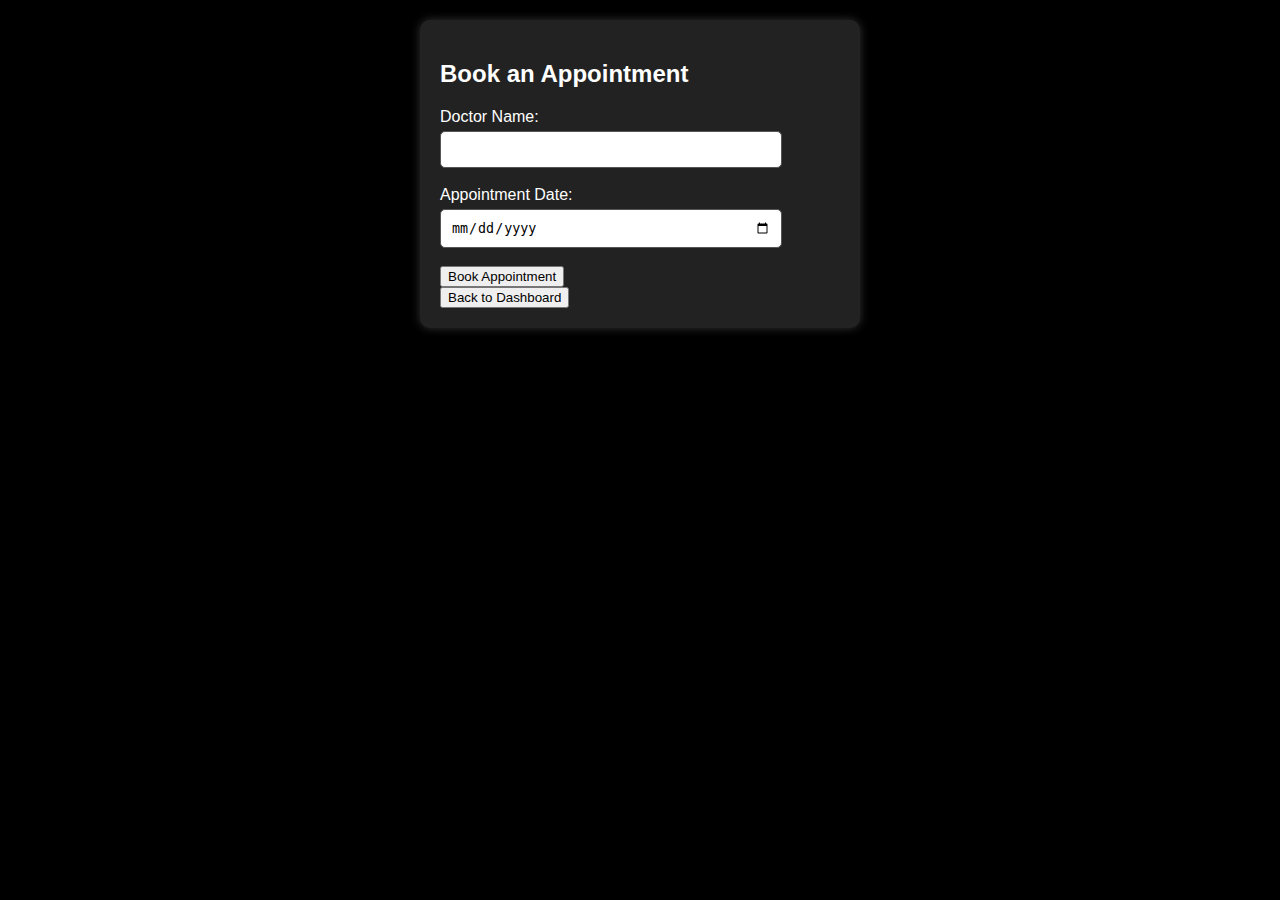
<file: appointment.html>
<!DOCTYPE html>
<html lang="en">
<head>
    <meta charset="UTF-8">
    <meta name="viewport" content="width=device-width, initial-scale=1.0">
    <title>Book an Appointment</title>
    <link rel="stylesheet" href="styles.css">
</head>
<body>
    <div class="container">
        <h2>Book an Appointment</h2>

        <form id="appointmentForm">
            <label for="doctor">Doctor Name:</label>
            <input type="text" id="doctor" name="doctor" required><br><br>

            <label for="appointment_date">Appointment Date:</label>
            <input type="date" id="appointment_date" name="appointment_date" required><br><br>

            <button type="submit">Book Appointment</button>
        </form>

        <button id="backToDashboard" class="back-button">Back to Dashboard</button>
    </div>

    <script src="appointment.js"></script>
</body>
</html>
</file>
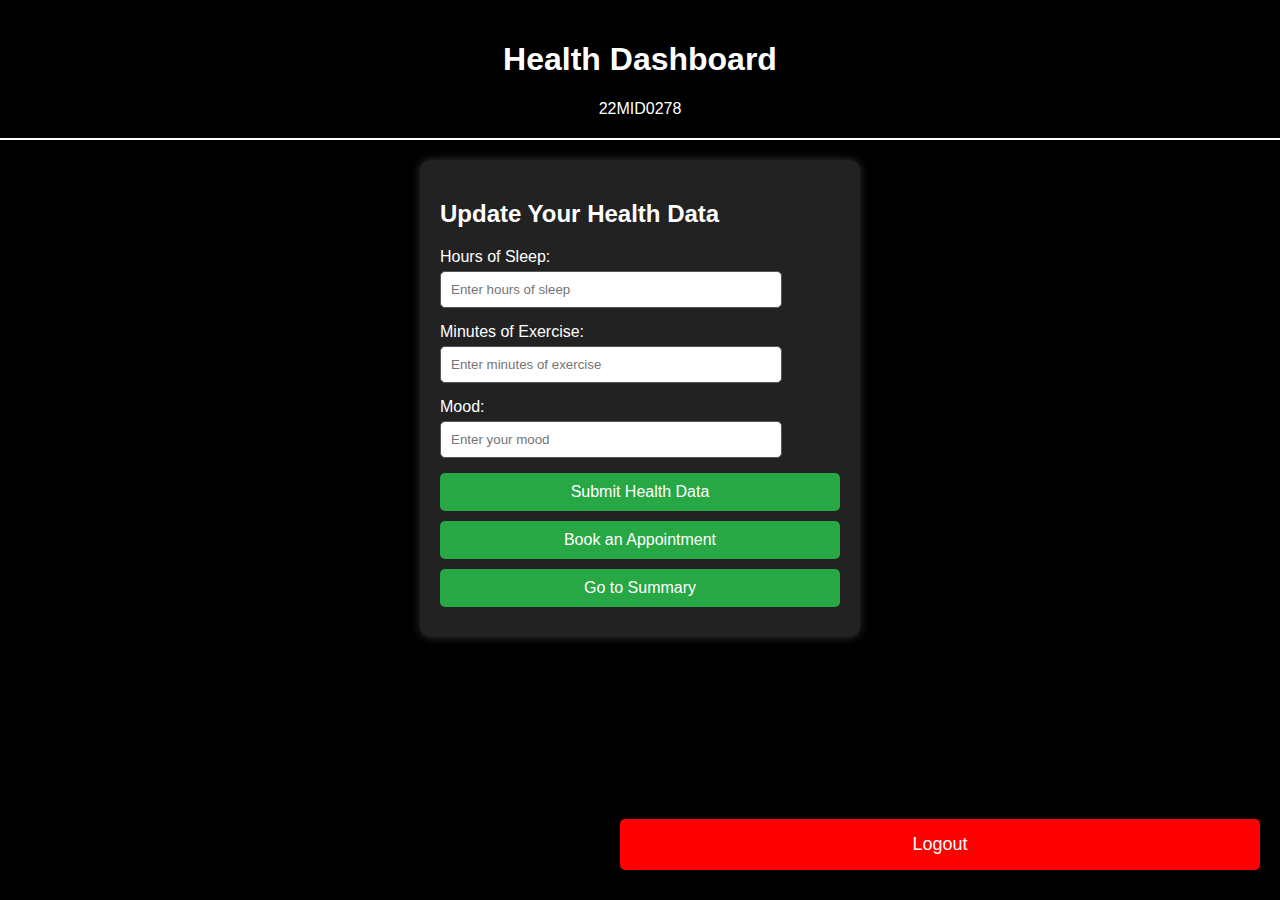
<file: dashboard.html>
<!DOCTYPE html>
<html lang="en">
<head>
    <meta charset="UTF-8">
    <meta name="viewport" content="width=device-width, initial-scale=1.0">
    <link rel="stylesheet" href="styles.css">
    <title>Dashboard</title>
</head>
<body data-page="dashboard">
    <div class="header">
        <h1>Health Dashboard</h1>
        <div class="user-id">22MID0278</div>
    </div>

    <div class="container">
        <h2>Update Your Health Data</h2>
        <div class="form-group">
            <label for="sleep">Hours of Sleep:</label>
            <input type="number" id="sleep" placeholder="Enter hours of sleep">
        </div>
        <div class="form-group">
            <label for="exercise">Minutes of Exercise:</label>
            <input type="number" id="exercise" placeholder="Enter minutes of exercise">
        </div>
        <div class="form-group">
            <label for="mood">Mood:</label>
            <input type="text" id="mood" placeholder="Enter your mood">
        </div>

        <!-- Submit Health Data Button -->
        <button id="submitHealthData" class="btn">Submit Health Data</button>

        <!-- Book an Appointment Button -->
        <button onclick="window.location.href='appointment.html'" class="btn">Book an Appointment</button>

        <!-- Go to Summary Button -->
        <button id="summaryPage" class="btn">Go to Summary</button>
    </div>

    <!-- Logout Button (Fixed at the bottom) -->
    <div class="logout-container">
        <button id="logout" class="btn logout">Logout</button>
    </div>

    <script src="dashboard.js" defer></script>
</body>
</html>
</file>
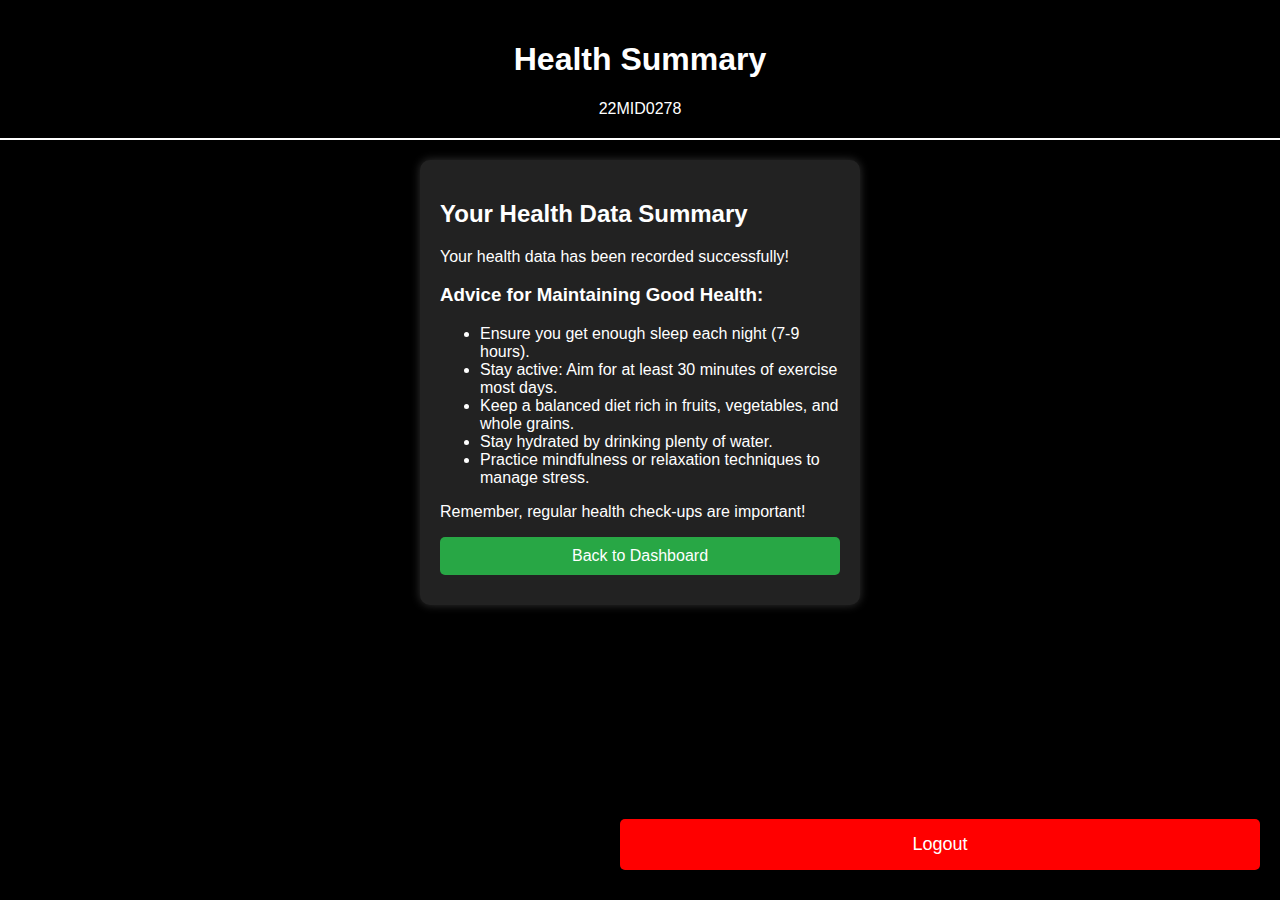
<file: summary.html>
<!DOCTYPE html>
<html lang="en">
<head>
    <meta charset="UTF-8">
    <meta name="viewport" content="width=device-width, initial-scale=1.0">
    <link rel="stylesheet" href="styles.css">
    <title>Summary</title>
</head>
<body data-page="summary">
    <div class="header">
        <h1>Health Summary</h1>
        <div class="user-id">22MID0278</div>
    </div>

    <div class="container">
        <h2>Your Health Data Summary</h2>

        <div class="summary">
            <p>Your health data has been recorded successfully!</p>
            <h3>Advice for Maintaining Good Health:</h3>
            <ul>
                <li>Ensure you get enough sleep each night (7-9 hours).</li>
                <li>Stay active: Aim for at least 30 minutes of exercise most days.</li>
                <li>Keep a balanced diet rich in fruits, vegetables, and whole grains.</li>
                <li>Stay hydrated by drinking plenty of water.</li>
                <li>Practice mindfulness or relaxation techniques to manage stress.</li>
            </ul>
            <p>Remember, regular health check-ups are important!</p>
        </div>

        <!-- Back to Dashboard Button -->
        <button id="backToDashboard" class="btn">Back to Dashboard</button>

        <!-- Logout Button -->
        <div class="logout-container">
            <button id="logout" class="btn logout">Logout</button>
        </div>
    </div>

    <script src="summary.js" defer></script>
</body>
</html>
</file>
<file: styles.css>
/* General Styles */
body {
    font-family: Arial, sans-serif;
    background-color: black; /* Dark background for the entire application */
    color: white; /* White text for better contrast */
    margin: 0;
    padding: 0;
}

/* Center the header */
.header {
    text-align: center;
    padding: 20px;
    border-bottom: 2px solid white;
}

/* Container Styles */
.container {
    max-width: 400px; /* Set a maximum width for the form */
    margin: 20px auto; /* Center the container */
    padding: 20px;
    background-color: #222; /* Darker background for the content area */
    border-radius: 10px;
    box-shadow: 0 0 10px rgba(255, 255, 255, 0.2);
}

/* Form Group Styles */
.form-group {
    margin-bottom: 15px; /* Space between form fields */
}

label {
    display: block; /* Ensure labels are on a new line */
    margin-bottom: 5px; /* Space between label and input */
}

input {
    width: 80%; /* Full width for inputs */
    padding: 10px; /* Padding for inputs */
    border-radius: 5px;
    border: 1px solid #555; /* Border for inputs */
}

/* Button Styles */
.btn {
    cursor: pointer;
    font-size: 16px;
    color: white; /* White text for buttons */
    background-color: #28a745; /* Green background for regular buttons */
    border: none;
    padding: 10px 20px;
    border-radius: 5px;
    transition: background-color 0.3s;
    width: 100%; /* Full width for buttons */
    margin-bottom: 10px;
}

.btn:hover {
    background-color: #218838; /* Darker green on hover */
}

/* Logout Button Specific Styles */
.logout-container {
    position: fixed;
    bottom: 20px;
    right: 20px;
    width: 50%; /* Full width for logout button */
    text-align: right; /* Align logout button to the right */
}

.logout {
    background-color: #f00; /* Red background for logout button */
    padding: 15px 30px; /* Increased padding for a larger button */
    font-size: 18px; /* Larger font size for better visibility */
}

.logout:hover {
    background-color: #d00; /* Darker red on hover */
}
</file>
